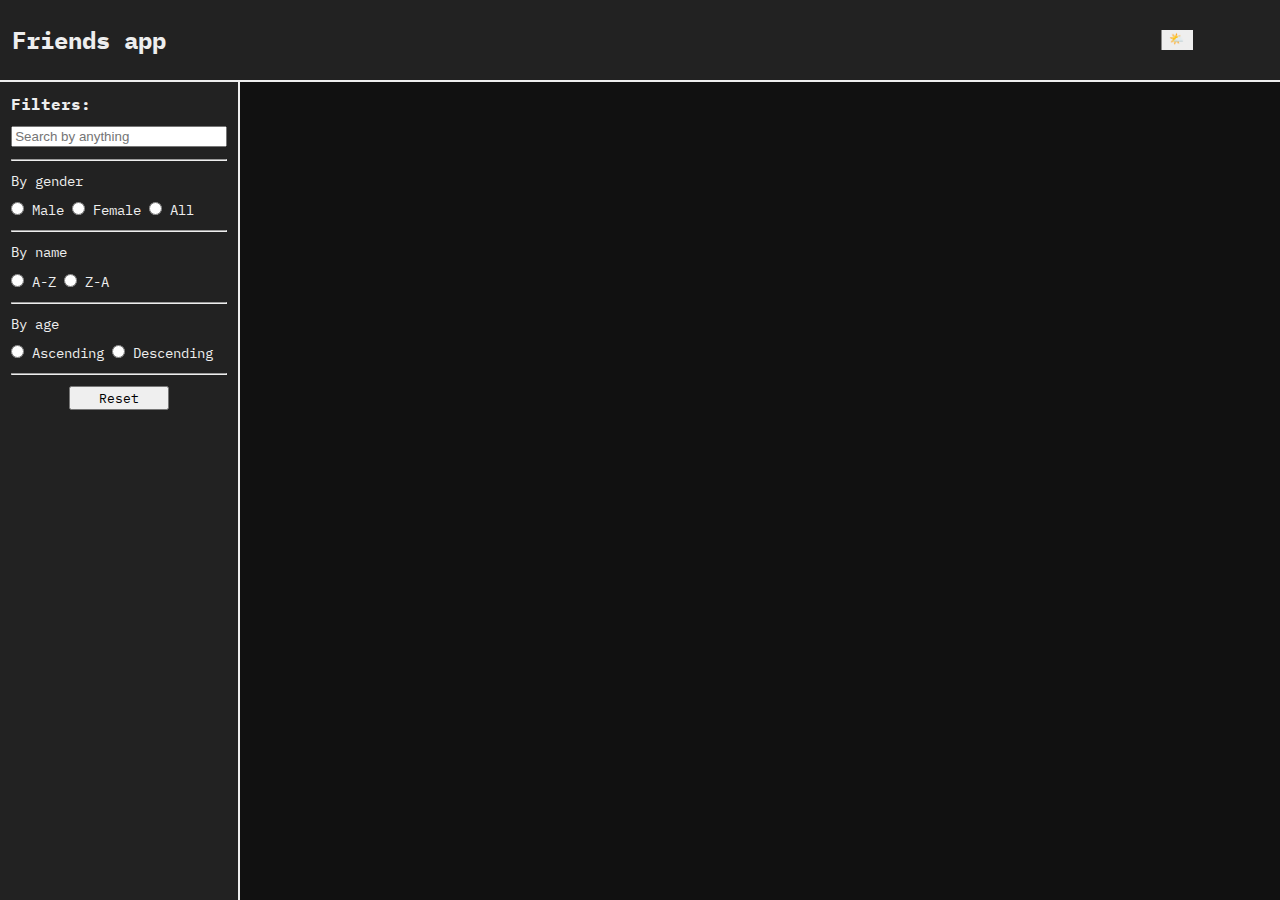
<file: friends-app/index.html>
<!DOCTYPE html>
<html lang="en">
	<head>
		<meta charset="UTF-8" />
		<meta name="viewport" content="width=device-width, initial-scale=1.0" />
		<title>Friends app</title>
		<link rel="icon" href="data:image/svg+xml,<svg xmlns=%22http://www.w3.org/2000/svg%22 viewBox=%220 0 100 100%22><text y=%22.9em%22 font-size=%2280%22>🎉</text></svg>" />
		<link rel="stylesheet" type="text/css" href="style.css" />
	</head>

	<body>
		<header class="header">
			<h1 class="header__title">Friends app</h1>

			<div class="day_night">
				<span class="day_icon">🌤️</span>
				<span class="night_icon">🌙</span>
			</div>
		</header>

		<form class="filters">
			<div class="filters__section">
				<h3>Filters:</h3>
			</div>
			<fieldset class="filters__section">
				<input type="text" name="search" placeholder="Search by anything" class="filters__text_field" autocomplete="off" />
			</fieldset>
			<hr />
			<fieldset class="filters__section">
				<p class="input__heading">By gender</p>
				<input type="radio" id="male" name="gender" value="male" />
				<label for="male">Male</label>
				<input type="radio" id="female" name="gender" value="female" />
				<label for="female">Female</label>
				<input type="radio" id="all" name="gender" value="all" />
				<label for="all">All</label>
			</fieldset>
			<hr />
			<fieldset class="filters__section">
				<p class="input__heading">By name</p>
				<input type="radio" id="az" name="userName" value="ascending" />
				<label for="az">A-Z</label>
				<input type="radio" id="za" name="userName" value="descending" />
				<label for="za">Z-A</label>
			</fieldset>
			<hr />
			<fieldset class="filters__section">
				<p class="input__heading">By age</p>
				<input type="radio" id="ascending" name="userAge" value="ascending" />
				<label for="ascending">Ascending</label>
				<input type="radio" id="descending" name="userAge" value="descending" />
				<label for="descending">Descending</label>
			</fieldset>
			<hr />
			<div class="filters__section filters__section--centered">
				<button class="filters__button">Reset</button>
			</div>
		</form>
		<div class="main"></div>
		<script src="app.js"></script>
	</body>
</html>
</file>
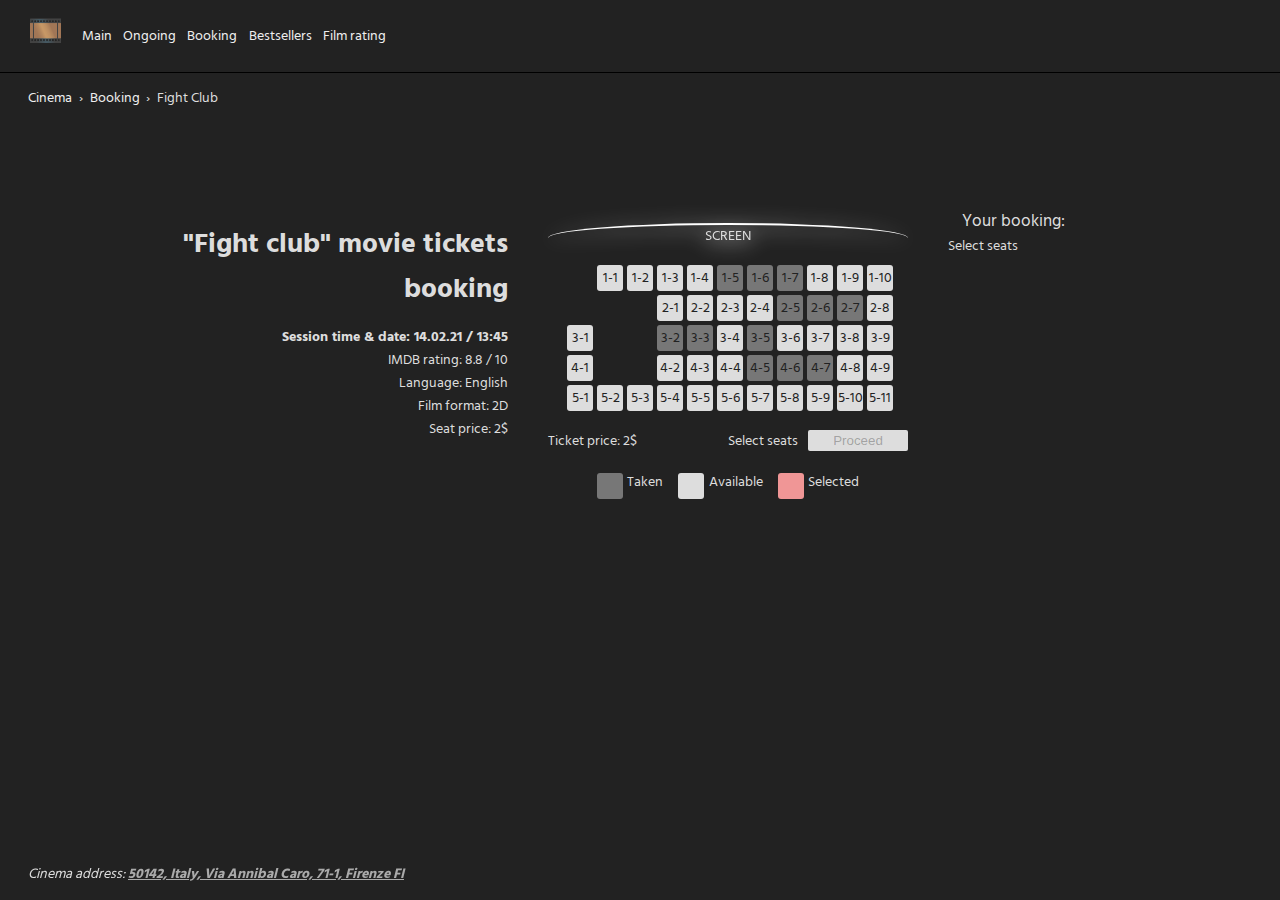
<file: js-cinema/index.html>
<!DOCTYPE html>
<html lang="en" itemscope itemtype="http://schema.org/WebPage">
	<head>
		<meta charset="UTF-8" />
		<meta name="viewport" content="width=device-width, initial-scale=1.0" />
		<title>Fight Club | Movie ticket booking</title>
		<meta name="description" content="Here you can book Fight Club movie tickets" />
		<link rel="stylesheet" type="text/css" href="style.css" />
		<link rel="preconnect" href="https://fonts.gstatic.com" />
		<link href="https://fonts.googleapis.com/css2?family=Hind:wght@400;600&display=swap" rel="stylesheet" />
	</head>

	<body>
		<header class="header">
			<a class="header_logo" href="#"></a>
			<nav>
				<ul class="header_menu">
					<li class="header_menu__item"><a href="#">Main</a></li>
					<li class="header_menu__item"><a href="#">Ongoing</a></li>
					<li class="header_menu__item header_menu__item--active"><a href="#">Booking</a></li>
					<li class="header_menu__item"><a href="#">Bestsellers</a></li>
					<li class="header_menu__item"><a href="#">Film rating</a></li>
				</ul>
			</nav>
		</header>
		<main class="main" id="main">
			<nav>
				<ol class="main_breadcrumbs" itemscope itemtype="https://schema.org/BreadcrumbList">
					<li class="main_breadcrumbs__item" itemprop="itemListElement" itemscope itemtype="https://schema.org/ListItem">
						<a
							itemscope
							itemtype="https://schema.org/WebPage"
							itemprop="item"
							itemid="https://example.com/cinema/"
							href="https://example.com/cinema/"
						>
							<span itemprop="name">Cinema</span></a
						>
						<meta itemprop="position" content="1" />
					</li>
					<li class="main_breadcrumbs__item" itemprop="itemListElement" itemscope itemtype="https://schema.org/ListItem">
						<a
							itemscope
							itemtype="https://schema.org/WebPage"
							itemprop="item"
							itemid="https://example.com/cinema/booking"
							href="https://example.com/books/sciencefiction"
						>
							<span itemprop="name">Booking</span></a
						>
						<meta itemprop="position" content="2" />
					</li>
					<li class="main_breadcrumbs__item" aria-current="page" itemprop="itemListElement" itemscope itemtype="https://schema.org/ListItem">
						<span itemprop="name">Fight Club</span>
						<meta itemprop="position" content="3" />
					</li>
				</ol>
			</nav>
			<article class="movie">
				<div class="movie__info">
					<h1 class="movie__title">"Fight club" movie tickets booking</h1>
					<h2 class="movie__time">Session time & date: <time datetime="2021-02-14 13:45">14.02.21 / 13:45</time></h2>
					<p class="movie__rating">IMDB rating: <span>8.8 / 10</span></p>
					<p class="movie__language">Language: <span>English</span></p>
					<p class="movie__format">Film format: <span>2D</span></p>
					<p class="movie__seat-price">Seat price: <span>2$</span></p>
				</div>
				<form class="form__booking">
					<fieldset class="seats_booking">
						<input id="1-1" type="checkbox" class="visually-hidden form__seat_input" data-seat="1" data-row="1" value="1-1" />
						<label class="form__seat" for="1-1"></label>
						<input id="1-2" type="checkbox" class="visually-hidden form__seat_input" data-seat="2" data-row="1" value="1-2" />
						<label class="form__seat" for="1-2"></label>
						<input id="1-3" type="checkbox" class="visually-hidden form__seat_input" data-seat="3" data-row="1" value="1-3" />
						<label class="form__seat" for="1-3"></label>
						<input id="1-4" type="checkbox" class="visually-hidden form__seat_input" data-seat="4" data-row="1" value="1-4" />
						<label class="form__seat" for="1-4"></label>
						<input id="1-5" type="checkbox" class="visually-hidden form__seat_input" data-seat="5" data-row="1" value="1-5" disabled />
						<label class="form__seat" for="1-5"></label>
						<input id="1-6" type="checkbox" class="visually-hidden form__seat_input" data-seat="6" data-row="1" value="1-6" disabled />
						<label class="form__seat" for="1-6"></label>
						<input id="1-7" type="checkbox" class="visually-hidden form__seat_input" data-seat="7" data-row="1" value="1-7" disabled />
						<label class="form__seat" for="1-7"></label>
						<input id="1-8" type="checkbox" class="visually-hidden form__seat_input" data-seat="8" data-row="1" value="1-8" />
						<label class="form__seat" for="1-8"></label>
						<input id="1-9" type="checkbox" class="visually-hidden form__seat_input" data-seat="9" data-row="1" value="1-9" />
						<label class="form__seat" for="1-9"></label>
						<input id="1-10" type="checkbox" class="visually-hidden form__seat_input" data-seat="10" data-row="1" value="1-10" />
						<label class="form__seat" for="1-10"></label>
						<input id="2-1" type="checkbox" class="visually-hidden form__seat_input" data-seat="1" data-row="2" value="2-1" />
						<label class="form__seat" for="2-1"></label>
						<input id="2-2" type="checkbox" class="visually-hidden form__seat_input" data-seat="2" data-row="2" value="2-2" />
						<label class="form__seat" for="2-2"></label>
						<input id="2-3" type="checkbox" class="visually-hidden form__seat_input" data-seat="3" data-row="2" value="2-3" />
						<label class="form__seat" for="2-3"></label>
						<input id="2-4" type="checkbox" class="visually-hidden form__seat_input" data-seat="4" data-row="2" value="2-4" />
						<label class="form__seat" for="2-4"></label>
						<input id="2-5" type="checkbox" class="visually-hidden form__seat_input" data-seat="5" data-row="2" value="2-5" disabled />
						<label class="form__seat" for="2-5"></label>
						<input id="2-6" type="checkbox" class="visually-hidden form__seat_input" data-seat="6" data-row="2" value="2-6" disabled />
						<label class="form__seat" for="2-6"></label>
						<input id="2-7" type="checkbox" class="visually-hidden form__seat_input" data-seat="7" data-row="2" value="2-7" disabled />
						<label class="form__seat" for="2-7"></label>
						<input id="2-8" type="checkbox" class="visually-hidden form__seat_input" data-seat="8" data-row="2" value="2-8" />
						<label class="form__seat" for="2-8"></label>
						<input id="3-1" type="checkbox" class="visually-hidden form__seat_input" data-seat="1" data-row="3" value="3-1" />
						<label class="form__seat" for="3-1"></label>
						<input id="3-2" type="checkbox" class="visually-hidden form__seat_input" data-seat="2" data-row="3" value="3-2" disabled />
						<label class="form__seat" for="3-2"></label>
						<input id="3-3" type="checkbox" class="visually-hidden form__seat_input" data-seat="3" data-row="3" value="3-3" disabled />
						<label class="form__seat" for="3-3"></label>
						<input id="3-4" type="checkbox" class="visually-hidden form__seat_input" data-seat="4" data-row="3" value="3-4" />
						<label class="form__seat" for="3-4"></label>
						<input id="3-5" type="checkbox" class="visually-hidden form__seat_input" data-seat="5" data-row="3" value="3-5" disabled />
						<label class="form__seat" for="3-5"></label>
						<input id="3-6" type="checkbox" class="visually-hidden form__seat_input" data-seat="6" data-row="3" value="3-6" />
						<label class="form__seat" for="3-6"></label>
						<input id="3-7" type="checkbox" class="visually-hidden form__seat_input" data-seat="7" data-row="3" value="3-7" />
						<label class="form__seat" for="3-7"></label>
						<input id="3-8" type="checkbox" class="visually-hidden form__seat_input" data-seat="8" data-row="3" value="3-8" />
						<label class="form__seat" for="3-8"></label>
						<input id="3-9" type="checkbox" class="visually-hidden form__seat_input" data-seat="9" data-row="3" value="3-9" />
						<label class="form__seat" for="3-9"></label>
						<input id="4-1" type="checkbox" class="visually-hidden form__seat_input" data-seat="1" data-row="4" value="4-1" />
						<label class="form__seat" for="4-1"></label>
						<input id="4-2" type="checkbox" class="visually-hidden form__seat_input" data-seat="2" data-row="4" value="4-2" />
						<label class="form__seat" for="4-2"></label>
						<input id="4-3" type="checkbox" class="visually-hidden form__seat_input" data-seat="3" data-row="4" value="4-3" />
						<label class="form__seat" for="4-3"></label>
						<input id="4-4" type="checkbox" class="visually-hidden form__seat_input" data-seat="4" data-row="4" value="4-4" />
						<label class="form__seat" for="4-4"></label>
						<input id="4-5" type="checkbox" class="visually-hidden form__seat_input" data-seat="5" data-row="4" value="4-5" disabled />
						<label class="form__seat" for="4-5"></label>
						<input id="4-6" type="checkbox" class="visually-hidden form__seat_input" data-seat="6" data-row="4" value="4-6" disabled />
						<label class="form__seat" for="4-6"></label>
						<input id="4-7" type="checkbox" class="visually-hidden form__seat_input" data-seat="7" data-row="4" value="4-7" disabled />
						<label class="form__seat" for="4-7"></label>
						<input id="4-8" type="checkbox" class="visually-hidden form__seat_input" data-seat="8" data-row="4" value="4-8" />
						<label class="form__seat" for="4-8"></label>
						<input id="4-9" type="checkbox" class="visually-hidden form__seat_input" data-seat="9" data-row="4" value="4-9" />
						<label class="form__seat" for="4-9"></label>
						<input id="5-1" type="checkbox" class="visually-hidden form__seat_input" data-seat="1" data-row="5" value="5-1" />
						<label class="form__seat" for="5-1"></label>
						<input id="5-2" type="checkbox" class="visually-hidden form__seat_input" data-seat="2" data-row="5" value="5-2" />
						<label class="form__seat" for="5-2"></label>
						<input id="5-3" type="checkbox" class="visually-hidden form__seat_input" data-seat="3" data-row="5" value="5-3" />
						<label class="form__seat" for="5-3"></label>
						<input id="5-4" type="checkbox" class="visually-hidden form__seat_input" data-seat="4" data-row="5" value="5-4" />
						<label class="form__seat" for="5-4"></label>
						<input id="5-5" type="checkbox" class="visually-hidden form__seat_input" data-seat="5" data-row="5" value="5-5" />
						<label class="form__seat" for="5-5"></label>
						<input id="5-6" type="checkbox" class="visually-hidden form__seat_input" data-seat="6" data-row="5" value="5-6" />
						<label class="form__seat" for="5-6"></label>
						<input id="5-7" type="checkbox" class="visually-hidden form__seat_input" data-seat="7" data-row="5" value="5-7" />
						<label class="form__seat" for="5-7"></label>
						<input id="5-8" type="checkbox" class="visually-hidden form__seat_input" data-seat="8" data-row="5" value="5-8" />
						<label class="form__seat" for="5-8"></label>
						<input id="5-9" type="checkbox" class="visually-hidden form__seat_input" data-seat="9" data-row="5" value="5-9" />
						<label class="form__seat" for="5-9"></label>
						<input id="5-10" type="checkbox" class="visually-hidden form__seat_input" data-seat="10" data-row="5" value="5-10" />
						<label class="form__seat" for="5-10"></label>
						<input id="5-11" type="checkbox" class="visually-hidden form__seat_input" data-seat="11" data-row="5" value="5-11" />
						<label class="form__seat" for="5-11"></label>
					</fieldset>
					<p class="form__price">Ticket price: <span>2$</span></p>
					<div class="form__button-container">
						<span class="form__tickets-count"></span><span class="form__tickets-cost">Select seats</span>
						<button class="form__button" disabled>Proceed</button>
					</div>
					<fieldset class="seats_labels">
						<label class="form__seat form__seat--taken"></label><span class="seats_labels__span">Taken</span> <label class="form__seat"></label
						><span class="seats_labels__span">Available</span> <label class="form__seat form__seat--selected"></label
						><span class="seats_labels__span">Selected</span>
					</fieldset>
				</form>
				<div class="booked_tickets">
					<p class="booked_tickets__heading">Your booking:</p>
					<div class="tickets_cont">
						<p>Select seats</p>
					</div>
				</div>
			</article>
		</main>
		<footer class="footer">
			<address itemprop="address" itemscope="" itemtype="http://schema.org/PostalAddress">
				<span>Cinema address:</span>
				<strong>
					<a href="https://goo.gl/maps/RmDcsY9GNsBvV5Zf7" target="_blank" itemprop="streetAddress" class="footer__link"
						>50142, Italy, Via Annibal Caro, 71-1, Firenze FI</a
					>
				</strong>
			</address>
		</footer>
		<div class="modal_wrapper">
			<form class="modal">
				<p class="modal__header">Your order:</p>
				<div class="modal__tickets_cont">
					<p>Select seats</p>
				</div>
				<div class="modal__text">
					<span class="modal__count"></span>
					<span class="modal__cost">Select seats</span> <button class="modal__button">Confirm</button>
				</div>
				<span class="modal__close">X</span>
			</form>
		</div>
		<script src="./app.js"></script>
	</body>
</html>
</file>
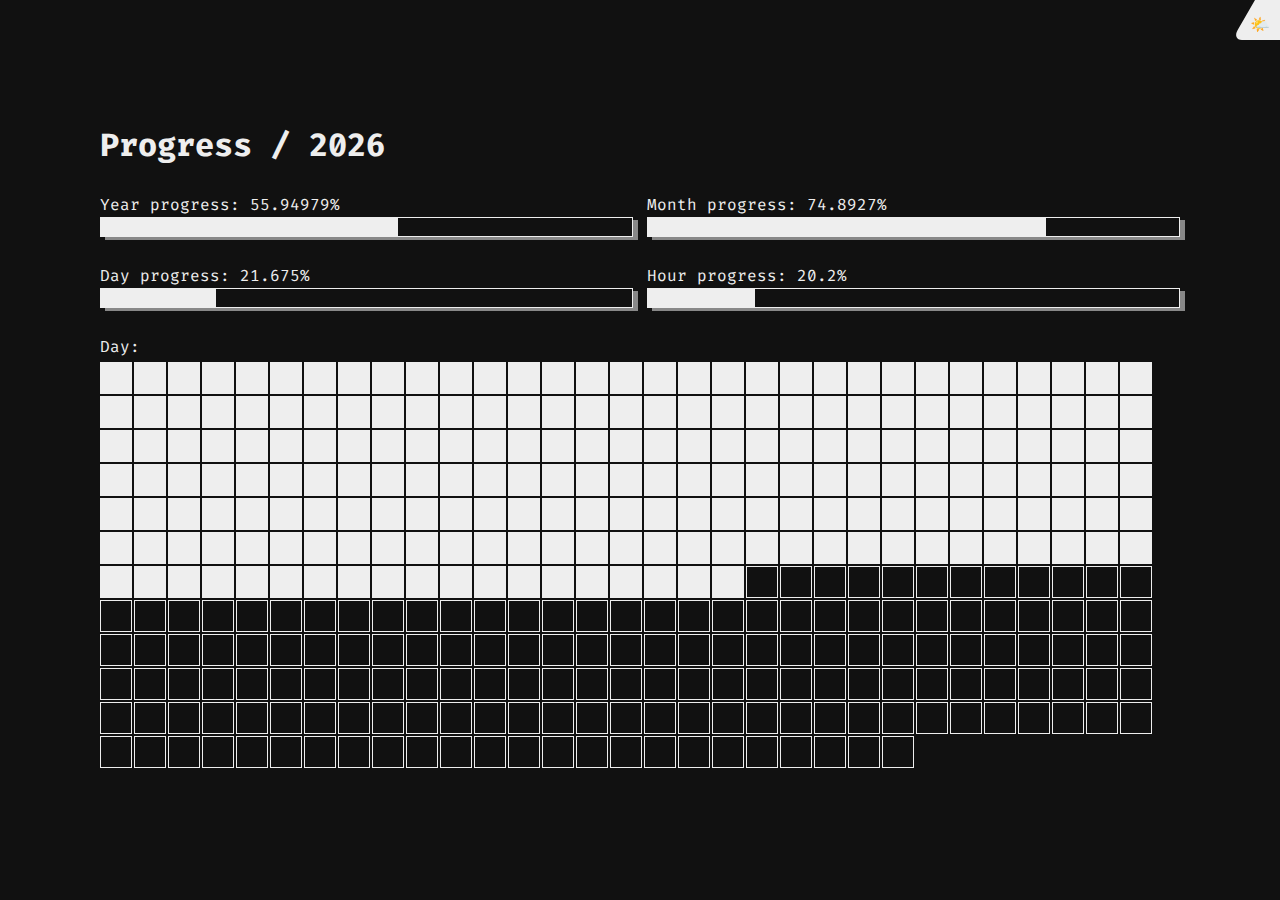
<file: this_year_progress/index.html>
<!DOCTYPE html>
<html lang="en">
	<head>
		<meta charset="UTF-8" />
		<title>Progress of this year</title>
		<link rel="icon" href="data:image/svg+xml,<svg xmlns=%22http://www.w3.org/2000/svg%22 viewBox=%220 0 100 100%22><text y=%22.9em%22 font-size=%2280%22>🌱</text></svg>">
		<link rel="stylesheet" type="text/css" href="style.css" />
		<meta content='width=device-width, initial-scale=1.0, maximum-scale=1.0, user-scalable=0' name='viewport' />
	</head>

	<body>
		<header class="header">
			<h1 class="header__title">Progress / <span id="year_num"></span></h1>
		</header>
		<div class="day_night" id="day_night">
			<span class="day_icon">🌤️</span>
			<span class="night_icon">🌙</span>
		</div>
		<main class="main" id="main">
			<div class="year_progress grid-item">
				<p>Year progress: <span id="yp_text"></span></p>
				<div class="bar">
					<div id="yp_bar"></div>
				</div>
			</div>
			<div class="month_progress grid-item">
				<p>Month progress: <span id="mp_text"></span></p>
				<div class="bar">
					<div id="mp_bar"></div>
				</div>
			</div>
			<div class="day_progress grid-item">
				<p>Day progress: <span id="dp_text"></span></p>
				<div class="bar">
					<div id="dp_bar"></div>
				</div>
			</div>
			<div class="hour_progress grid-item">
				<p>Hour progress: <span id="hp_text"></span></p>
				<div class="bar">
					<div id="hp_bar"></div>
				</div>
			</div>
			<div class="days">
				<p>Day:</p>
				<div class="days_cont" id="days_cont"></div>
			</div>
		</main>
		<script src="app.js"></script>
	</body>
</html>
</file>
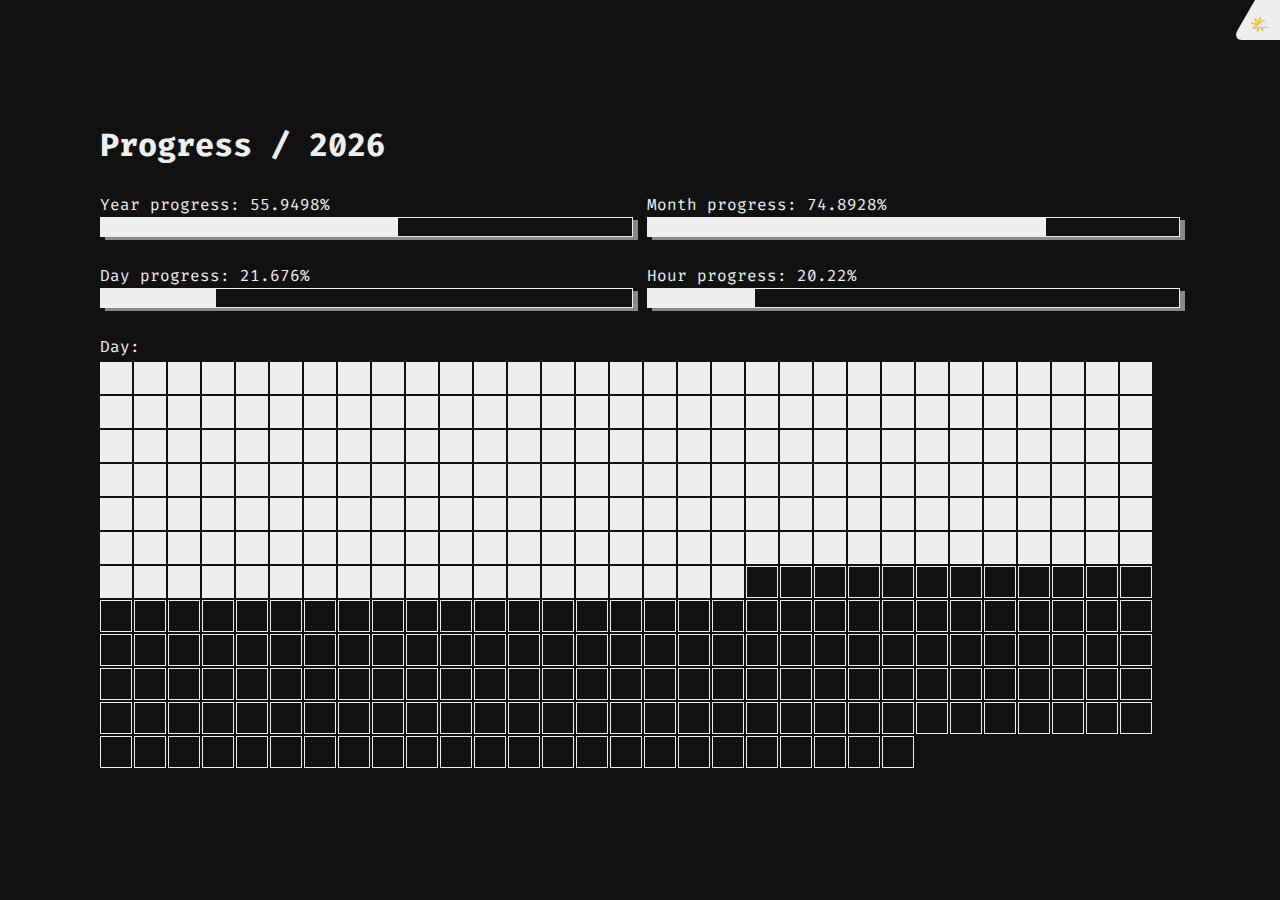
<file: year-progress/index.html>
<!DOCTYPE html>
<html lang="en">
	<head>
		<meta charset="UTF-8" />
		<title>Year progress 🌱</title>
		<meta name="description" content="Spend your time wisely">
		<link rel="icon" href="data:image/svg+xml,<svg xmlns=%22http://www.w3.org/2000/svg%22 viewBox=%220 0 100 100%22><text y=%22.9em%22 font-size=%2280%22>🌱</text></svg>">
		<link rel="stylesheet" type="text/css" href="style.css" />
		<meta content='width=device-width, initial-scale=1.0, maximum-scale=1.0, user-scalable=0' name='viewport' />
	</head>

	<body>
		<header class="header">
			<h1 class="header__title">Progress / <span id="year_num"></span></h1>
		</header>
		<div class="day_night" id="day_night">
			<span class="day_icon">🌤️</span>
			<span class="night_icon">🌙</span>
		</div>
		<main class="main" id="main">
			<div class="year_progress grid-item">
				<p>Year progress: <span id="yp_text"></span></p>
				<div class="bar">
					<div id="yp_bar"></div>
				</div>
			</div>
			<div class="month_progress grid-item">
				<p>Month progress: <span id="mp_text"></span></p>
				<div class="bar">
					<div id="mp_bar"></div>
				</div>
			</div>
			<div class="day_progress grid-item">
				<p>Day progress: <span id="dp_text"></span></p>
				<div class="bar">
					<div id="dp_bar"></div>
				</div>
			</div>
			<div class="hour_progress grid-item">
				<p>Hour progress: <span id="hp_text"></span></p>
				<div class="bar">
					<div id="hp_bar"></div>
				</div>
			</div>
			<div class="days">
				<p>Day:</p>
				<div class="days_cont" id="days_cont"></div>
			</div>
		</main>
		<script src="app.js"></script>
	</body>
</html>
</file>
<file: friends-app/style.css>
@import url('https://fonts.googleapis.com/css2?family=IBM+Plex+Mono:wght@300;500;700&display=swap');
* {
	margin: 0;
	box-sizing: border-box;
}
:root {
	--themeDark-background: #111;
    --themeDark-border: #555;
    --themeDark-text: #eee;
    --themeDark-header-background: #222;
    --themeDark-header-border: #eee;
	--themeLight-background: #eee;
	--themeLight-border: #aaa;
    --themeLight-text: #111;
    --themeLight-header-background: #ddd;
    --themeLight-header-border: #111;
    --shadow: #88888888;
    --main_padding: 40px;
    --link_color: #ce5757;
    --filters_width: 240px;
}
body{
    --textColor: var(--themeDark-text);
    --backgroundColor: var(--themeDark-background);
    --borderColor: var(--themeDark-border);
    --header-background: var(--themeDark-header-background);
    --header-border: var(--themeDark-header-border);
    background: var(--backgroundColor);
    color: var(--textColor);
    font-family: 'IBM Plex Mono', monospace;
    font-size: 12px;
    transition: background 500ms linear, color 100ms linear, border 500ms linear;
    
}

body.light{
    --textColor: var(--themeLight-text);
    --backgroundColor: var(--themeLight-background);
    --borderColor: var(--themeLight-border);
    --header-background: var(--themeLight-header-background);
    --header-border: var(--themeLight-header-border);
}

.header{
    position: sticky;
    padding: 2em 1em;
    top: 0;
    left: 0;
    background: var(--header-background);
    border-bottom: 2px solid var(--header-border);
}
.header__title{
    font-size: 2em;
    font-weight: 700;
}
.day_night{
    display: flex;
    justify-content: space-between;
    position: absolute;
    top: 30px;
    right: 30px;
    background: var(--textColor);
    height: 20px;
    width: 150px;
    padding: 0 20px;
    cursor: pointer;
    transition: background 300ms linear;
    clip-path: polygon(41% 0, 62% 0, 62% 100%, 41% 100%);
	-webkit-user-select: none; /* Safari */
	-ms-user-select: none;
	user-select: none;
}
.night_icon{
    position: absolute;
    left: 100%;
    top: 1px;
    transition: left 500ms linear;
}
.day_icon{
    position: absolute;
    left: 69px;
    top: 1px;
    transition: left 500ms linear;
}
body.light .day_night .day_icon{
    left: 0;
}
body.light .day_night .night_icon{
    left: 69px;
}

.filters{
    background: var(--header-background);
    border-right: 2px solid var(--header-border);
    width: var(--filters_width);
    height: 100%;
    position: fixed;
    padding: 0 0.8em;
    font-size: 14px;
}
.filters__section{
    margin: 0.8em 0;
    border: 0;
    padding: 0;
}
.filters__section--centered{
    text-align: center;
}
.filters__text_field{
    width: 100%;
}
.input__heading{
    margin-bottom: 0.8em;
}
.filters__button{
    width: 100px;
    margin: auto;
    font-family: 'IBM Plex Mono', monospace;
}
.filters input[type=radio], .filters label{
    cursor: pointer;
}

.main{
    display: flex;
    flex-wrap: wrap;
    padding: var(--main_padding);
    justify-content: center;
    margin-left: var(--filters_width);
}
.card{
    display: flex;
    flex-flow: column wrap;
    flex-basis: 260px;
    margin-right: 30px;
    margin-bottom: 30px;
    background: var(--gray);
    text-align: center;
    border: 1px solid var(--borderColor);
    padding-top: 1em;
    padding-bottom: 1em;
    box-shadow: 10px 10px 0px var(--shadow);
    transition: box-shadow 600ms linear;
}
.card:hover{
    box-shadow: 13px 13px 0px var(--shadow), -13px -13px 0px var(--shadow);
}
.card__img{
    align-self: center;
    height: 126px;
    width: 126px;
    margin-bottom: 0.5em;
    border: 1px solid var(--borderColor);
}
.card__name, .card__age, .card__phone, .card__email, .card__country{   
    display: block;
    padding: 0.5em;
    border-top: 1px dashed var(--borderColor);
}
.card__country{
    display: block;
    padding: 0.5em 0.5em 0 0.5em;
    border-top: 1px dashed var(--borderColor);
}
.card__email, .card__phone{
    color: var(--textColor);
    text-decoration: none;
}
.card__email:hover, .card__phone:hover{
    color: var(--link_color);
    text-decoration: underline;
}
</file>
<file: js-cinema/style.css>
* {
	box-sizing: border-box;
	margin: 0;
}
:root {
	font-size: 14px;
}
body {
	background-color: #222;
	color: #ddd;
	font-family: "Hind", sans-serif;
	min-height: 100vh;
}
.visually-hidden {
	position: absolute;
	width: 1px;
	height: 1px;
	margin: -1px;
	border: 0;
	padding: 0;
	clip: rect(0 0 0 0);
	overflow: hidden;
}

.header {
	display: flex;
	align-items: center;
	padding: 1rem 2rem;
	border-bottom: 1px solid #000;
}
.header_logo {
	background: url("data:image/svg+xml,<svg xmlns=%22http://www.w3.org/2000/svg%22 viewBox=%220 0 100 100%22><foreignObject width=%22100px%22 height=%22100px%22><div xmlns=%22http://www.w3.org/1999/xhtml%22 style=%22font-size:70px%22>🎞️</div></foreignObject></svg>");
	background-size: 40px 40px;
	width: 40px;
	height: 44px;
	margin-right: 1rem;
}
.header_menu {
	display: flex;
	padding: 0;
	list-style-type: none;
}
.header_menu__item {
	margin-left: 0.8rem;
}
.header_menu__item:first-child {
	margin-left: 0px;
}
.header_menu__item a {
	color: #eee;
	text-decoration: none;
}
.header_menu__item a:hover {
	text-decoration: underline;
}

.main {
	padding: 1rem 2rem;
}
.main_breadcrumbs {
	display: flex;
	list-style-type: none;
	padding: 0;
}
.main_breadcrumbs__item {
	margin: 0 0.25rem;
}
.main_breadcrumbs__item:first-child {
	margin-left: 0px;
}
.main_breadcrumbs__item:not(:last-child):after {
	content: "›";
	display: inline-block;
	margin-left: 0.25rem;
}
.main_breadcrumbs__item a {
	color: #eee;
	text-decoration: none;
}
.main_breadcrumbs__item a:hover {
	text-decoration: underline;
}

.movie {
	margin-top: 7rem;
	text-align: right;
	display: grid;
	grid-template-rows: 100%;
	grid-template-columns: 466px 360px 290px;
	grid-template-areas: "textArea formArea ticketsArea";
	justify-content: center;
}
.movie__title {
	margin-top: 1rem;
	font-size: 2rem;
}
.movie__time {
	margin-top: 1rem;
	font-size: 1em;
}
.movie__info {
	grid-area: textArea;
	align-items: center;
	padding-right: 40px;
}

.form__booking {
	grid-area: formArea;
	width: 360px;
	display: flex;
	flex-wrap: wrap;
	justify-content: space-between;
	align-content: flex-start;
	max-width: 500px;
}
.seats_booking {
	position: relative;
	padding: 0;
	margin: 15px;
	display: grid;
	grid-template-rows: repeat(5, 30px);
	grid-template-columns: repeat(11, 30px);
	border: none;
	padding-top: 3rem;
}
.seats_booking:before {
	content: "SCREEN";
	text-align: center;
	position: absolute;
	top: 0;
	left: -15px;
	display: block;
	width: 360px;
	height: 2rem;
	border-top-width: 2px;
	border-radius: 50%;
	border-top-color: #fff;
	border-top-style: solid;
	filter: drop-shadow(0px 3px 10px #fff);
}
.form__seat:before {
	content: attr(for);
	height: 26px;
	width: 26px;
	border-radius: 3px;
	display: inline-flex;
	justify-content: center;
	align-items: center;
	background-color: #ddd;
	color: #222;
	cursor: pointer;
	transition: box-shadow 150ms linear;
	box-shadow: 0px 0px 0px #fff;
}
.form__seat--placeholder:before {
	content: "";
	background-color: transparent;
	box-shadow: 0px 0px 0px #fff;
	cursor: unset;
}
.form__seat_input:hover + .form__seat:before,
.form__seat_input:focus + .form__seat:before {
	background-color: rgb(255, 255, 255);
	box-shadow: 0px 0px 4px #fff;
}
.form__seat_input:checked + .form__seat:before,
.form__seat--selected:before {
	background-color: rgb(240, 150, 150);
}
.form__seat_input:disabled + .form__seat:before,
.form__seat--taken:before {
	cursor: unset;
	background-color: #777;
	box-shadow: 0px 0px 0px #fff;
}

.form__seat[for="1-1"] {
	grid-column-start: 2;
}
.form__seat[for="2-1"] {
	grid-column-start: 4;
}
.form__seat[for="3-2"] {
	grid-column-start: 4;
}
.form__seat[for="4-2"] {
	grid-column-start: 4;
}

.form__button {
	width: 100px;
	box-shadow: 0px 0px 0px #fff;
	border-radius: 2px;
	transition: all 150ms linear;
	background-color: #ddd;
	border-style: solid;
	border-color: transparent;
	margin-left: 7px;
}
.form__button:not(:disabled):hover,
.form__button:not(:disabled):focus {
	background-color: rgb(255, 255, 255);
	box-shadow: 0px 0px 4px #fff;
	border: 2px solid white;
}
.form__tickets-count,
.modal__count {
	color: rgb(240, 150, 150);
}

.seats_labels {
	margin: 15px auto 15px auto;
	text-align: center;
	line-height: 30px;
	border: none;
	padding: 0;
}
.seats_labels .form__seat:before {
	cursor: unset;
}
.seats_labels__span {
	margin: 0px 0.9rem 0px 0.3rem;
}
.seats_labels__span:last-child {
	margin: 0px 0px 0px 0.3rem;
}

.booked_tickets {
	width: 100%;
	text-align: left;
	padding-left: 40px;
	grid-area: ticketsArea;
}
.booked_tickets__heading {
	font-size: 1.2rem;
	margin-left: 14px;
}
.tickets_cont {
	max-height: 370px;
	overflow-y: auto;
	width: 250px;
}
.booked_tickets__ticket {
	width: 220px;
	display: flex;
	justify-content: space-between;
	border-radius: 10px;
	padding: 3px 14px;
	background: linear-gradient(to bottom, #00000050, #00000050 10%, transparent);
	border: 1px solid #ffffff50;
	margin-bottom: 7px;
	box-shadow: 1px 1px 1px #666;
}

.footer {
	padding: 1rem 2rem;
	position: fixed;
	bottom: 0;
	width: 100%;
}
.footer__link {
	color: #aaa;
}
.footer__link:hover {
	color: #fff;
}

.modal_wrapper {
	display: none;
	position: fixed;
	top: 0;
	left: 0;
	width: 100%;
	height: 100%;
	justify-content: center;
	align-items: center;
	background: #00000080;
}
.modal {
	width: 270px;
	max-height: 408px;
	padding: 14px;
	position: relative;
	display: grid;
	grid-template-rows: 23px auto 23px;
	grid-template-columns: 100%;
	gap: 23px;
	align-content: flex-start;
	justify-content: center;
	grid-template-areas:
		"modalHeader"
		"modalTickets"
		"modalText";

	background: #111;
	border: 1px solid #888;
}
.modal__header {
	grid-area: modalHeader;
	font-size: 1.1rem;
	margin-left: 14px;
	text-align: center;
}
.modal__tickets_cont {
	grid-area: modalTickets;
	max-height: 288px;
	overflow-y: auto;
}
.modal__text {
	grid-area: modalText;
	text-align: right;
}
.modal__button {
	margin-left: 7px;
}
.modal__close {
	position: absolute;
	top: 14px;
	right: 14px;
	cursor: pointer;
	font-size: 1.2rem;
}

@media (max-width: 1117px) {
	.movie {
		grid-template-rows: auto auto;
		grid-template-columns: 360px 290px;
		grid-template-areas:
			"textArea textArea"
			"formArea ticketsArea";
		justify-content: center;
		margin-top: 1rem;
	}
	.movie__info {
		text-align: center;
		margin-bottom: 2rem;
	}
	.movie__info p {
		display: inline-block;
		margin-right: 0.5rem;
	}
	.tickets_cont {
		max-height: 300px;
	}
}

@media (max-width: 730px) {
	:root {
		font-size: 12px;
	}
	.movie {
		margin-top: 1rem;
		text-align: center;
		grid-template-rows: auto auto;
		grid-template-columns: 100%;
		grid-template-areas:
			"textArea"
			"formArea"
			"ticketsArea";
	}
	.movie__info {
		padding-right: 0px;
	}
	.form__booking {
		justify-self: center;
	}
	.booked__tickets {
		padding-left: 0;
		text-align: center;
	}
	.booked__tickets--ticket {
		margin: auto;
	}
	.booked_tickets__heading {
		text-align: center;
	}
	.tickets_cont {
		margin: auto;
		max-height: 220px;
	}
	.booked_tickets__ticket {
		margin: 0 auto 7px auto;
	}
	.footer {
		position: relative;
	}
	.modal__tickets_cont {
		max-height: 200px;
	}
}
</file>
<file: this_year_progress/style.css>
@import url("https://fonts.googleapis.com/css2?family=Fira+Code:wght@400;700&display=swap");

* {
	margin: 0;
	box-sizing: border-box;
	-webkit-user-select: none; /* Safari */
	-ms-user-select: none;
	user-select: none;
}

:root {
	--black: #eee;
	--white: #111;
	--red: rgb(206, 31, 31);
	--day_size: 0px;
	--barH: 20px;
	--gridMargin: 2px;
	--margin: 14px;
	--bodyMargin: 100px;
}

body {
	font-family: "Fira Code", monospace;
	background: var(--white);
	color: var(--black);
	position:relative; 
	overflow: hidden;
	transition: all 500ms cubic-bezier(0.87, -0.2, 0.15, 1.44);
	width: 100vw;
	min-height: 100vh;
}

.header {
	display: flex;
	align-items: flex-end;
	height: 20vh;
	padding-left: var(--bodyMargin);
	padding-bottom: var(--margin);
	font-weight: 700;
}

.day_night {
	width: 80px;
	height: 80px;
	position: fixed;
	right: 0;
	top: 0;
	color: var(--white);
	transition: all 650ms cubic-bezier(0.87, -0.2, 0.15, 1.44);
	transform: translate(55px, -40px);
	cursor: pointer;
}

.day_night.light {
	transform: translate(55px, -40px) rotate(180deg);
}

.day_night:before {
	content: "";
	position: absolute;
	top: 0;
	bottom: 0;
	left: 0;
	right: 0px;
	background: var(--black);
	border-radius: 10px;
	z-index: -1;
	transform: skewX(-30deg);
}

.day_night:hover {
	right: 5px;
	top: 5px;
}

.day_icon {
	position: absolute;
	bottom: 5px;
	left: -5px;
}

.night_icon {
	position: absolute;
	top: 5px;
	right: -5px;
}

.main {
	height: calc(80vh - 50px);
	margin: 0 var(--bodyMargin);
	padding-bottom: 50px;
	display: grid;
	grid-template-rows: auto auto 1fr;
	grid-template-columns: auto auto;
	grid-template-areas:
		"year month"
		"day hour"
		"days days";
	column-gap: 14px;
}

.grid-item {
	align-self: center;
	margin: var(--margin) 0;
}

.bar {
	border: 1px solid var(--black);
	background: var(--white);
	height: var(--barH);
	margin-top: var(--gridMargin);
	width: 100%;
	box-shadow: 5px 3px #888;
	transition: background 500ms cubic-bezier(0.87, -0.2, 0.15, 1.44);
}

.bar div {
	background: var(--black);
	height: 100%;
	transition: width 450ms linear, background 500ms cubic-bezier(0.87, -0.2, 0.15, 1.44);
}

.days {
	grid-area: days;
	display: flex;
	flex-direction: column;
	margin: var(--margin) 0 0 0;
}

.days_cont {
	display: flex;
	flex-wrap: wrap;
	height: 100%;
	margin-top: 5px;
	align-content: start;
	overflow: hidden;
}

.days_cont div {
	border: 1px solid var(--black);
	height: var(--day_size);
	width: var(--day_size);
	margin: 0 var(--gridMargin) var(--gridMargin) 0;
}

.passed {
	background: var(--black);
}

.passed.flicker {
	animation: flicker 1750ms linear infinite;
}

@keyframes flicker {
	0% {
		background: var(--white);
	}
	50% {
		background: var(--red);
	}
	100% {
		background: var(--white);
	}
}

@media (max-width: 730px) {
	:root {
		--bodyMargin: 20px;
	}
	body{
		min-height: -webkit-fill-available;
	}
}
</file>
<file: year-progress/style.css>
@import url("https://fonts.googleapis.com/css2?family=Fira+Code:wght@400;700&display=swap");

* {
	margin: 0;
	box-sizing: border-box;
	-webkit-user-select: none; /* Safari */
	-ms-user-select: none;
	user-select: none;
}

:root {
	--black: #eee;
	--white: #111;
	--red: rgb(206, 31, 31);
	--day_size: 0px;
	--barH: 20px;
	--gridMargin: 2px;
	--margin: 14px;
	--bodyMargin: 100px;
}

body {
	font-family: "Fira Code", monospace;
	background: var(--white);
	color: var(--black);
	position: relative;
	overflow: hidden;
	transition: all 500ms cubic-bezier(0.87, -0.2, 0.15, 1.44);
	width: 100vw;
	min-height: 100vh;
}

.header {
	display: flex;
	align-items: flex-end;
	height: 20vh;
	padding-left: var(--bodyMargin);
	padding-bottom: var(--margin);
	font-weight: 700;
}

.day_night {
	width: 80px;
	height: 80px;
	position: fixed;
	right: 0;
	top: 0;
	color: var(--white);
	transition: all 650ms cubic-bezier(0.87, -0.2, 0.15, 1.44);
	transform: translate(55px, -40px);
	cursor: pointer;
}

.day_night.light {
	transform: translate(55px, -40px) rotate(180deg);
}

.day_night:before {
	content: "";
	position: absolute;
	top: 0;
	bottom: 0;
	left: 0;
	right: 0px;
	background: var(--black);
	border-radius: 10px;
	z-index: -1;
	transform: skewX(-30deg);
}

.day_night:hover {
	right: 5px;
	top: 5px;
}

.day_icon {
	position: absolute;
	bottom: 5px;
	left: -5px;
}

.night_icon {
	position: absolute;
	top: 5px;
	right: -5px;
}

.main {
	height: calc(80vh - 50px);
	margin: 0 var(--bodyMargin);
	padding-bottom: 50px;
	display: grid;
	grid-template-rows: auto auto 1fr;
	grid-template-columns: auto auto;
	grid-template-areas:
		"year month"
		"day hour"
		"days days";
	column-gap: 14px;
}

.grid-item {
	align-self: center;
	margin: var(--margin) 0;
}

.bar {
	border: 1px solid var(--black);
	background: var(--white);
	height: var(--barH);
	margin-top: var(--gridMargin);
	width: 100%;
	box-shadow: 5px 3px #888;
	transition: background 500ms cubic-bezier(0.87, -0.2, 0.15, 1.44);
}

.bar div {
	background: var(--black);
	height: 100%;
	transition: width 450ms linear, background 500ms cubic-bezier(0.87, -0.2, 0.15, 1.44);
}

.days {
	grid-area: days;
	display: flex;
	flex-direction: column;
	margin: var(--margin) 0 0 0;
}

.days_cont {
	display: flex;
	flex-wrap: wrap;
	height: 100%;
	margin-top: 5px;
	align-content: start;
	overflow: hidden;
}

.days_cont div {
	border: 1px solid var(--black);
	height: var(--day_size);
	width: var(--day_size);
	margin: 0 var(--gridMargin) var(--gridMargin) 0;
}

.passed {
	background: var(--black);
}

.passed.flicker {
	animation: flicker 1750ms linear infinite;
}

@keyframes flicker {
	0% {
		background: var(--white);
	}
	50% {
		background: var(--red);
	}
	100% {
		background: var(--white);
	}
}

@media (max-width: 730px) {
	:root {
		--bodyMargin: 20px;
	}
	body {
		min-height: -webkit-fill-available;
	}
}
</file>
